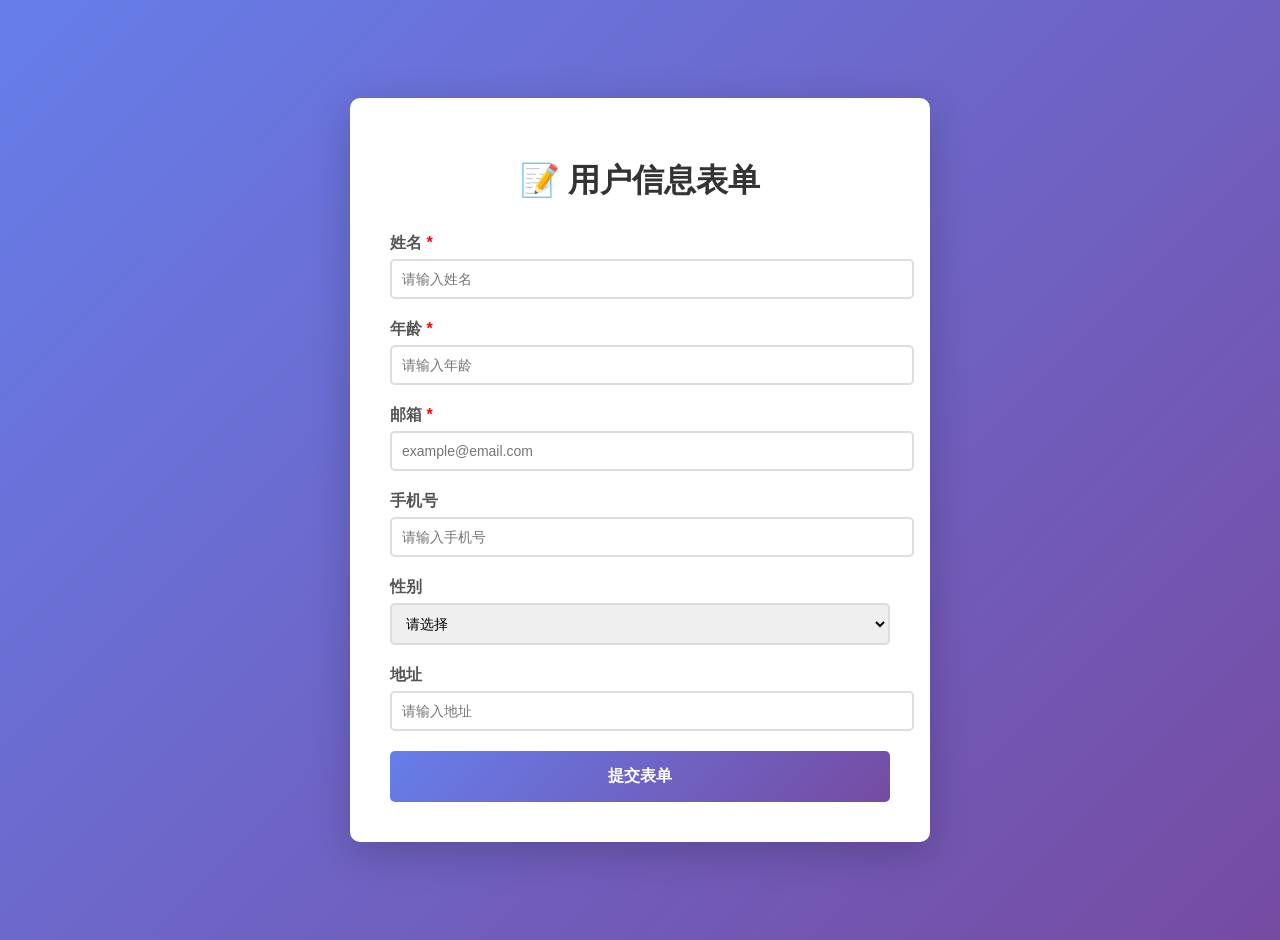
<file: servlet-form-demo/src/main/webapp/index.html>
<!DOCTYPE html>
<html lang="zh-CN">
<head>
    <meta charset="UTF-8">
    <meta name="viewport" content="width=device-width, initial-scale=1.0">
    <title>Servlet 表单示例</title>
    <style>
        body {
            font-family: Arial, sans-serif;
            background: linear-gradient(135deg, #667eea 0%, #764ba2 100%);
            min-height: 100vh;
            display: flex;
            justify-content: center;
            align-items: center;
            margin: 0;
            padding: 20px;
        }
        .container {
            background: white;
            padding: 40px;
            border-radius: 10px;
            box-shadow: 0 10px 40px rgba(0,0,0,0.2);
            max-width: 500px;
            width: 100%;
        }
        h1 {
            text-align: center;
            color: #333;
            margin-bottom: 30px;
        }
        .form-group {
            margin-bottom: 20px;
        }
        label {
            display: block;
            margin-bottom: 5px;
            color: #555;
            font-weight: bold;
        }
        input, select {
            width: 100%;
            padding: 10px;
            border: 2px solid #ddd;
            border-radius: 5px;
            font-size: 14px;
        }
        input:focus, select:focus {
            outline: none;
            border-color: #667eea;
        }
        button {
            width: 100%;
            padding: 15px;
            background: linear-gradient(135deg, #667eea 0%, #764ba2 100%);
            color: white;
            border: none;
            border-radius: 5px;
            font-size: 16px;
            cursor: pointer;
            font-weight: bold;
        }
        button:hover {
            opacity: 0.9;
        }
        .required {
            color: red;
        }
    </style>
</head>
<body>
    <div class="container">
        <h1>📝 用户信息表单</h1>
        <form action="submitForm" method="post">
            <div class="form-group">
                <label>姓名 <span class="required">*</span></label>
                <input type="text" name="name" required placeholder="请输入姓名">
            </div>

            <div class="form-group">
                <label>年龄 <span class="required">*</span></label>
                <input type="number" name="age" required placeholder="请输入年龄">
            </div>

            <div class="form-group">
                <label>邮箱 <span class="required">*</span></label>
                <input type="email" name="email" required placeholder="example@email.com">
            </div>

            <div class="form-group">
                <label>手机号</label>
                <input type="tel" name="phone" placeholder="请输入手机号">
            </div>

            <div class="form-group">
                <label>性别</label>
                <select name="gender">
                    <option value="">请选择</option>
                    <option value="男">男</option>
                    <option value="女">女</option>
                </select>
            </div>

            <div class="form-group">
                <label>地址</label>
                <input type="text" name="address" placeholder="请输入地址">
            </div>

            <button type="submit">提交表单</button>
        </form>
    </div>
</body>
</html>
</file>
